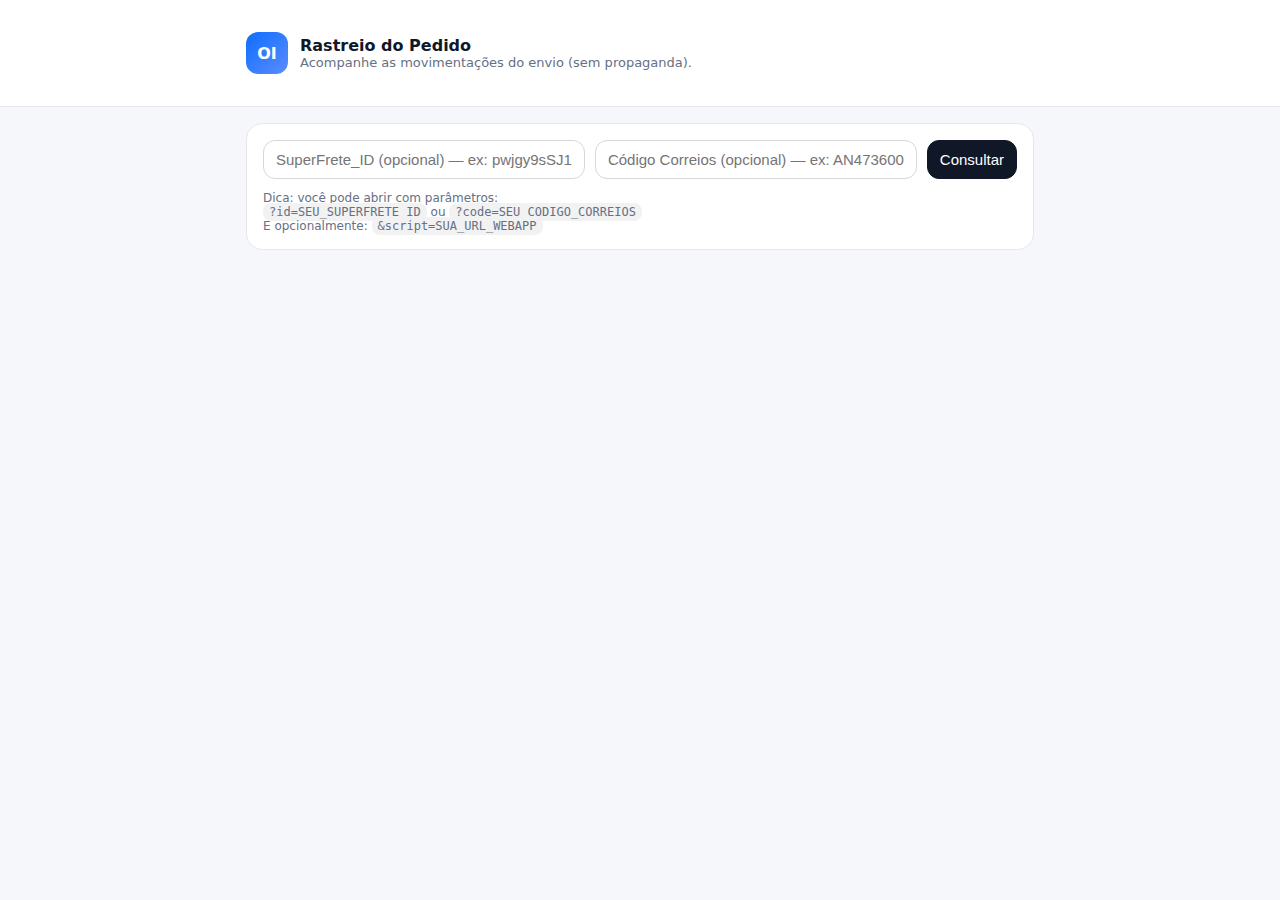
<file: rastreio.html>
<!doctype html>
<html lang="pt-br">
<head>
  <meta charset="utf-8"/>
  <meta name="viewport" content="width=device-width, initial-scale=1"/>
  <title>Rastreio</title>
  <meta name="robots" content="noindex,nofollow"/>
  <style>
    :root{
      --bg:#f6f7fb;
      --card:#fff;
      --border:#e7e7e7;
      --muted:#667085;
      --text:#101828;
      --brand:#0d6efd;   /* ajuste aqui se quiser */
      --ok:#12b76a;
      --warn:#f79009;
      --err:#b42318;
    }
    *{box-sizing:border-box}
    body{font-family:system-ui,-apple-system,Segoe UI,Roboto,Arial;margin:0;background:var(--bg);color:var(--text)}
    header{padding:16px;background:#fff;border-bottom:1px solid var(--border)}
    .wrap{max-width:820px;margin:0 auto;padding:16px}
    .top{display:flex;align-items:center;gap:12px}
    .logo{
      width:42px;height:42px;border-radius:12px;
      background:linear-gradient(135deg,var(--brand),#5b8cff);
      display:flex;align-items:center;justify-content:center;color:#fff;font-weight:800;
      flex:0 0 auto;
    }
    .title{display:flex;flex-direction:column;line-height:1.2}
    .title b{font-size:16px}
    .muted{color:var(--muted);font-size:13px}
    .grid{display:grid;grid-template-columns:1fr;gap:12px}
    .card{background:var(--card);border:1px solid var(--border);border-radius:16px;padding:16px}
    .row{display:flex;gap:10px;flex-wrap:wrap;align-items:center}
    input,button,a.btn{
      font-size:15px;padding:10px 12px;border-radius:12px;border:1px solid #d7d7d7
    }
    input{flex:1;min-width:220px}
    button,a.btn{
      cursor:pointer;background:var(--text);color:#fff;border-color:var(--text);
      text-decoration:none;display:inline-block
    }
    button.secondary,a.btn.secondary{background:#fff;color:var(--text);border-color:#d0d5dd}
    .pill{display:inline-flex;gap:8px;align-items:center;padding:7px 10px;border-radius:999px;border:1px solid #dfe6ff;background:#eef2ff;font-size:13px}
    .pill .dot{width:9px;height:9px;border-radius:99px;background:var(--brand)}
    .error{color:var(--err);font-weight:600}
    code{background:#f2f2f2;padding:2px 6px;border-radius:8px}

    /* timeline */
    .timeline{margin-top:14px}
    .event{
      display:grid;grid-template-columns:18px 1fr;gap:12px;padding:12px 6px;border-radius:12px
    }
    .event:hover{background:#fafafa}
    .line{
      position:relative;display:flex;justify-content:center;
    }
    .line:before{
      content:"";position:absolute;top:0;bottom:0;width:2px;background:#e5e7eb;border-radius:2px
    }
    .bubble{
      position:relative;z-index:1;width:14px;height:14px;border-radius:99px;background:#fff;border:2px solid var(--brand);margin-top:2px
    }
    .evHead{display:flex;gap:10px;flex-wrap:wrap;align-items:center}
    .evStatus{font-weight:700}
    .evDate{font-size:13px;color:var(--muted)}
    .evPlace{margin-top:6px;font-size:13px;color:var(--muted)}
    .badge{
      display:inline-flex;align-items:center;gap:6px;
      padding:4px 8px;border-radius:999px;border:1px solid #d0d5dd;background:#fff;font-size:12px;color:#344054
    }
    .kpi{display:flex;gap:10px;flex-wrap:wrap;margin-top:10px}
    .kpi .box{border:1px solid var(--border);border-radius:14px;padding:10px 12px;background:#fff}
    .kpi .box b{display:block;font-size:12px;color:var(--muted);font-weight:600}
    .kpi .box span{font-weight:800}

    .smallNote{font-size:12px;color:var(--muted);margin-top:12px}
  </style>
</head>
<body>
<header>
  <div class="wrap">
    <div class="top">
      <div class="logo">OI</div>
      <div class="title">
        <b>Rastreio do Pedido</b>
        <div class="muted">Acompanhe as movimentações do envio (sem propaganda).</div>
      </div>
    </div>
  </div>
</header>

<div class="wrap">
  <div class="grid">
    <div class="card">
      <div class="row">
        <input id="id" placeholder="SuperFrete_ID (opcional) — ex: pwjgy9sSJ1T7Ig0BtHxo"/>
        <input id="code" placeholder="Código Correios (opcional) — ex: AN473600094BR"/>
        <button onclick="consultar()">Consultar</button>
      </div>

      <div class="row" style="margin-top:10px;display:none" id="boxScript">
        <input id="script" placeholder="Cole aqui o SCRIPT_URL do WebApp (1 vez só)"/>
        <button onclick="salvarScript()">Salvar</button>
      </div>

      <div id="saida" style="margin-top:12px"></div>

      <div class="smallNote">
        Dica: você pode abrir com parâmetros:<br/>
        <code>?id=SEU_SUPERFRETE_ID</code> ou <code>?code=SEU_CODIGO_CORREIOS</code><br/>
        E opcionalmente: <code>&amp;script=SUA_URL_WEBAPP</code>
      </div>
    </div>
  </div>
</div>

<script>
  const LS_KEY = "SCRIPT_URL";

  function qs(name){
    const u = new URL(location.href);
    return u.searchParams.get(name);
  }

  function salvarScript(){
    const v = (document.getElementById("script").value || "").trim();
    if (!v) return;
    localStorage.setItem(LS_KEY, v);
    document.getElementById("boxScript").style.display = "none";
    consultar();
  }

  async function carregarConfigAuto(){
    const scriptParam = qs("script");
    if (scriptParam) {
      const v = decodeURIComponent(scriptParam).trim();
      if (v) { localStorage.setItem(LS_KEY, v); return v; }
    }

    const ls = (localStorage.getItem(LS_KEY) || "").trim();
    if (ls) return ls;

    try {
      const r = await fetch(new URL("config.json", location.href).toString(), {cache:"no-store"});
      if (r.ok) {
        const j = await r.json();
        const v = (j && j.SCRIPT_URL) ? String(j.SCRIPT_URL).trim() : "";
        if (v) { localStorage.setItem(LS_KEY, v); return v; }
      }
    } catch(e){}

    return "";
  }

  function formatarDataBR(dtStr){
    // entra "2026-01-17 00:09:07.000000"
    if(!dtStr) return "—";
    try{
      const s = String(dtStr).replace(" ", "T").replace(".000000","") + "-03:00";
      const d = new Date(s);
      if (isNaN(d.getTime())) return dtStr;
      return d.toLocaleString("pt-BR", { dateStyle:"short", timeStyle:"short" });
    }catch(e){
      return dtStr;
    }
  }

  function validarCodigo(code){
    return /^[A-Z]{2}\d{9}[A-Z]{2}$/.test(String(code||"").trim().toUpperCase());
  }

  function renderTimeline(eventos){
    if(!eventos || !eventos.length){
      return `<div class="muted">Nenhuma movimentação encontrada.</div>`;
    }

    // eventos já vêm do mais recente -> mais antigo. Mantemos assim.
    return `
      <div class="timeline">
        ${eventos.map((ev, idx) => `
          <div class="event">
            <div class="line"><div class="bubble"></div></div>
            <div>
              <div class="evHead">
                <div class="evStatus">${ev.status || ""}</div>
                <span class="badge">#${idx+1}</span>
                <div class="evDate">${formatarDataBR(ev.data)}</div>
              </div>
              ${ev.detalhe ? `<div class="muted" style="margin-top:6px">${ev.detalhe}</div>` : ""}
              <div class="evPlace">
                ${ev.origem ? `<div><b>Origem:</b> ${ev.origem}</div>` : ""}
                ${ev.destino ? `<div><b>Destino:</b> ${ev.destino}</div>` : ""}
              </div>
            </div>
          </div>
        `).join("")}
      </div>
    `;
  }

  async function consultar(){
    const saida = document.getElementById("saida");

    let id = (document.getElementById("id").value || "").trim();
    let code = (document.getElementById("code").value || "").trim().toUpperCase();

    // se vier via URL
    const idParam = qs("id");
    const codeParam = qs("code");
    if (!id && idParam) id = String(idParam).trim();
    if (!code && codeParam) code = String(codeParam).trim().toUpperCase();

    if(!id && !code){
      saida.innerHTML = `<div class="error">Informe <b>SuperFrete_ID</b> ou <b>código dos Correios</b>.</div>`;
      return;
    }

    if(code && !validarCodigo(code)){
      saida.innerHTML = `<div class="error">Código dos Correios inválido. Ex: <code>AN473600094BR</code></div>`;
      return;
    }

    const script = await carregarConfigAuto();
    if(!script){
      saida.innerHTML = `<div class="error"><b>Não encontrei o SCRIPT_URL.</b> Informe uma vez e clique em Salvar.</div>`;
      document.getElementById("boxScript").style.display = "flex";
      return;
    }

    saida.innerHTML = "Carregando...";

    try{
      // 1) Se temos SuperFrete_ID, primeiro buscamos tracking via SuperFrete
      if(id){
        const url1 = script + "?rota=rastreio&id=" + encodeURIComponent(id);
        const r1 = await fetch(url1, {cache:"no-store"});
        const j1 = await r1.json();

        if(!j1.ok){
          saida.innerHTML = `<div class="error"><b>Falha (SuperFrete):</b> ${j1.erro || ("HTTP "+j1.http)}</div>`;
          return;
        }

        if(j1.tracking){
          code = String(j1.tracking).trim().toUpperCase();
          document.getElementById("code").value = code;
        }
      }

      if(!code){
        saida.innerHTML = `<div class="error">Ainda não existe código de rastreio para essa etiqueta.</div>`;
        return;
      }

      // 2) Agora buscamos histórico completo via Wonca
      const url2 = script + "?rota=rastreio_wonca&code=" + encodeURIComponent(code);
      const r2 = await fetch(url2, {cache:"no-store"});
      const j2 = await r2.json();

      if(!j2.ok){
        saida.innerHTML = `<div class="error"><b>Falha (Rastreio):</b> ${j2.erro || ("HTTP "+j2.http)}</div>`;
        return;
      }

      const previsao = j2.previsao ? String(j2.previsao) : null;
      const eventos = j2.eventos || [];

      const eventoAtual = eventos && eventos.length ? eventos[0] : null;

      saida.innerHTML = `
        <div class="row" style="justify-content:space-between;align-items:flex-start">
          <div class="pill"><span class="dot"></span><b>Objeto:</b>&nbsp;<code>${j2.codigo || code}</code></div>
          <a class="btn secondary" href="javascript:void(0)" onclick="consultar()">Atualizar</a>
        </div>

        <div class="kpi">
          <div class="box">
            <b>Status atual</b>
            <span>${eventoAtual ? (eventoAtual.status || "—") : "—"}</span>
          </div>
          <div class="box">
            <b>Previsão</b>
            <span>${previsao || "—"}</span>
          </div>
        </div>

        ${renderTimeline(eventos)}
      `;

    }catch(e){
      saida.innerHTML = `<div class="error"><b>Erro:</b> ${e}</div>`;
    }
  }

  // preenche inputs com querystring
  const idParam = qs("id");
  const codeParam = qs("code");
  if (idParam) document.getElementById("id").value = idParam;
  if (codeParam) document.getElementById("code").value = codeParam;

  // auto-consulta se vier algo na URL
  if (idParam || codeParam) consultar();
  carregarConfigAuto();
</script>
</body>
</html>
</file>
